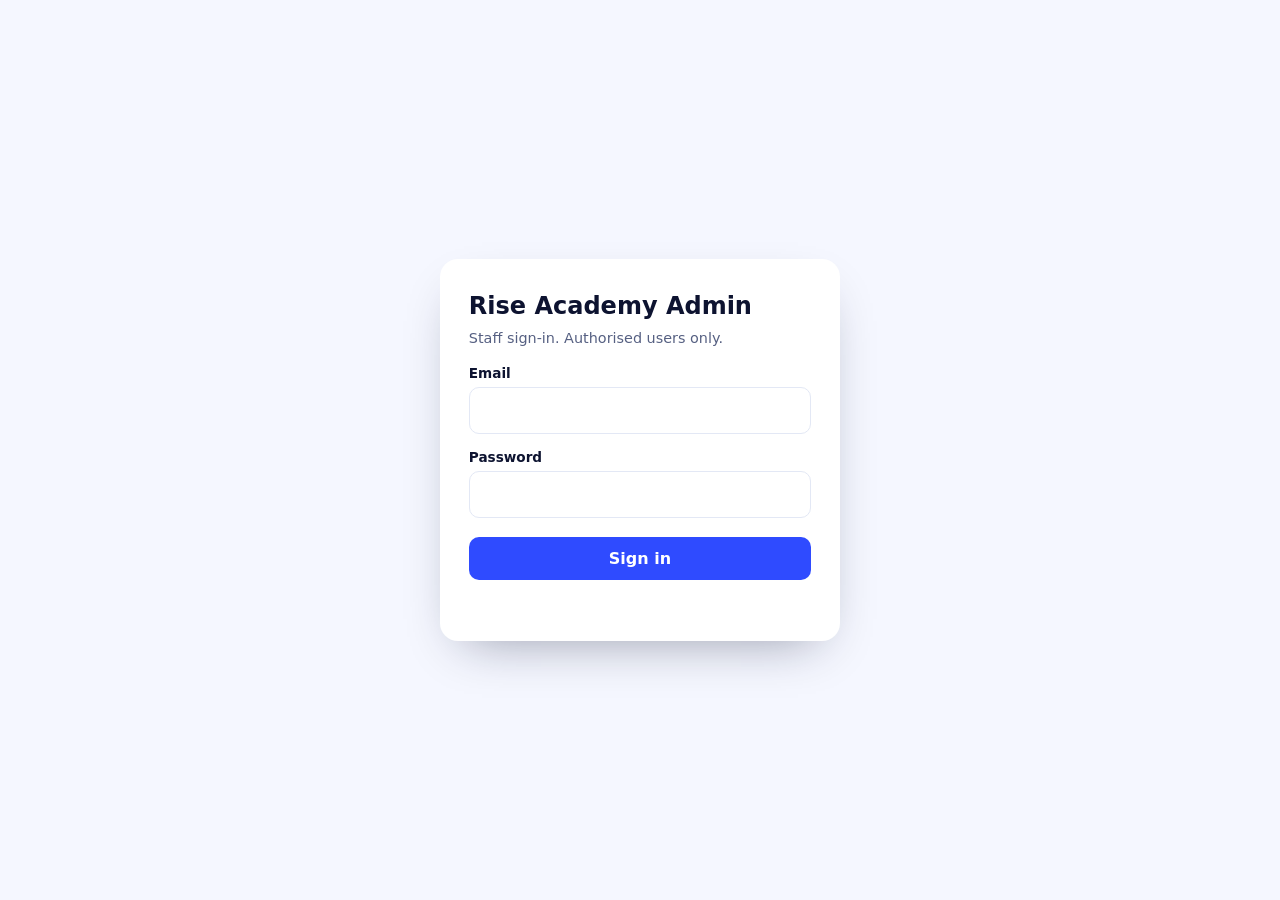
<file: admin/index.html>
<!DOCTYPE html>
<html lang="en">
<head>
<meta charset="utf-8">
<meta name="viewport" content="width=device-width, initial-scale=1">
<meta name="robots" content="noindex, nofollow">
<title>Rise Academy · Admin</title>
<style>
  :root{--blue:#2f4bff;--ink:#0d1330;--ink2:#566082;--bg:#f5f7ff;--line:#e3e8f5}
  *{box-sizing:border-box;margin:0;padding:0}
  [hidden]{display:none!important}
  body{font-family:system-ui,-apple-system,"Segoe UI",Roboto,sans-serif;background:var(--bg);color:var(--ink);line-height:1.5}
  .wrap{width:min(1150px,94%);margin:0 auto;padding:1.5rem 0 3rem}
  h1{font-size:1.5rem}
  .btn{padding:.6rem 1.1rem;border-radius:10px;border:0;background:var(--blue);color:#fff;font:inherit;font-weight:700;cursor:pointer}
  .btn:disabled{opacity:.6;cursor:wait}
  .btn.ghost{background:#fff;color:var(--ink);border:1px solid var(--line)}
  .btn.sm{padding:.35rem .7rem;font-size:.82rem}
  input,select{padding:.65rem .9rem;border:1px solid var(--line);border-radius:10px;font:inherit;background:#fff;width:100%}
  label{display:block;font-size:.85rem;font-weight:600;margin:.8rem 0 .25rem}
  .msg{font-size:.9rem;min-height:1.3rem;margin-top:.7rem}
  .msg.err{color:#a11d1d}.msg.ok{color:#14703a}
  .box{background:#fff;border-radius:18px;padding:1.8rem;box-shadow:0 20px 50px -24px rgba(13,19,48,.45)}
  #login{min-height:100vh;display:grid;place-items:center;padding:1rem}
  #login .box{width:min(400px,100%)}
  #login h1{margin-bottom:.3rem}
  #login p.sub{color:var(--ink2);font-size:.9rem}
  #login .btn{width:100%;margin-top:1.2rem}
  header{display:flex;justify-content:space-between;align-items:center;flex-wrap:wrap;gap:.8rem;margin-bottom:1.2rem}
  header .who{display:flex;align-items:center;gap:.8rem;font-size:.85rem;color:var(--ink2)}
  .cards{display:grid;grid-template-columns:repeat(auto-fit,minmax(200px,1fr));gap:1rem;margin-bottom:1.2rem}
  .card{background:#fff;border-radius:16px;padding:1rem 1.2rem;box-shadow:0 8px 24px -16px rgba(13,19,48,.4)}
  .card small{color:var(--ink2);font-weight:600}.card b{display:block;font-size:1.6rem;margin-top:.2rem}
  .tools{display:flex;flex-wrap:wrap;gap:.7rem;align-items:center;margin-bottom:1rem}
  .tools input[type=search]{flex:1;min-width:200px;width:auto}
  .chips{display:flex;gap:.4rem;flex-wrap:wrap}
  .chip{padding:.45rem .9rem;border-radius:999px;border:1px solid var(--line);background:#fff;font:inherit;font-size:.85rem;font-weight:600;cursor:pointer}
  .chip[aria-pressed="true"]{background:var(--blue);color:#fff;border-color:var(--blue)}
  .tablebox{background:#fff;border-radius:16px;overflow:auto;box-shadow:0 8px 24px -16px rgba(13,19,48,.4)}
  table{width:100%;border-collapse:collapse;min-width:900px}
  th,td{text-align:left;padding:.75rem 1rem;border-bottom:1px solid var(--line);font-size:.92rem;white-space:nowrap}
  th{background:#f0f3ff;font-size:.78rem;text-transform:uppercase;letter-spacing:.05em;color:var(--ink2)}
  .num{text-align:right}
  .badge{display:inline-block;padding:.2rem .7rem;border-radius:999px;font-size:.78rem;font-weight:800}
  .Paid{background:#d9f5e3;color:#14703a}.Partial{background:#fff3c4;color:#8a6500}
  .Pending{background:#e3e8ff;color:#1f35d1}.Overdue{background:#ffd9d9;color:#a11d1d}
  .empty{padding:2rem;text-align:center;color:var(--ink2)}
  dialog{border:0;border-radius:16px;padding:1.4rem;width:min(420px,92%);box-shadow:0 30px 60px -20px rgba(0,0,0,.5)}
  dialog::backdrop{background:rgba(13,19,48,.5)}
  dialog h2{font-size:1.15rem}
  .row{display:flex;gap:.6rem;justify-content:flex-end;margin-top:1.1rem}
  .grid2{display:grid;grid-template-columns:1fr 1fr;gap:.7rem}
  .setup{max-width:560px}
  .setup code{background:#eef1ff;padding:.1rem .4rem;border-radius:6px}
</style>
</head>
<body>

<!-- Shown if config.js has not been filled in -->
<div id="setup" class="wrap setup" hidden>
  <div class="box">
    <h1>Setup needed</h1>
    <p class="msg">Open <code>admin/config.js</code> and paste your Supabase <b>Project URL</b> and <b>anon public key</b>, then reload this page.</p>
  </div>
</div>

<!-- Login -->
<main id="login" hidden>
  <form class="box" id="loginForm" autocomplete="on">
    <h1>Rise Academy Admin</h1>
    <p class="sub">Staff sign-in. Authorised users only.</p>
    <label for="email">Email</label>
    <input id="email" type="email" required autocomplete="username">
    <label for="password">Password</label>
    <input id="password" type="password" required autocomplete="current-password">
    <button class="btn" type="submit" id="loginBtn">Sign in</button>
    <p class="msg" id="loginMsg" role="alert"></p>
  </form>
</main>

<!-- Dashboard -->
<div id="app" class="wrap" hidden>
  <header>
    <h1>Students &amp; Fees</h1>
    <div class="who">
      <span id="whoEmail"></span>
      <button class="btn" id="addStudentBtn" type="button">+ Add student</button>
      <button class="btn ghost" id="logoutBtn" type="button">Sign out</button>
    </div>
  </header>
  <section class="cards" aria-label="Summary">
    <div class="card"><small>Total fees</small><b id="sTotal">–</b></div>
    <div class="card"><small>Collected</small><b id="sPaid">–</b></div>
    <div class="card"><small>Balance due</small><b id="sBal">–</b></div>
    <div class="card"><small>Overdue students</small><b id="sOver">–</b></div>
  </section>
  <div class="tools">
    <input type="search" id="q" placeholder="Search name, ID, course or phone" aria-label="Search students">
    <div class="chips" id="chips" role="group" aria-label="Filter by status"></div>
  </div>
  <p class="msg" id="appMsg" role="status"></p>
  <div class="tablebox">
    <table>
      <thead><tr>
        <th>ID</th><th>Student</th><th>Course</th><th>Phone</th>
        <th class="num">Fee (₹)</th><th class="num">Paid (₹)</th><th class="num">Balance (₹)</th>
        <th>Due date</th><th>Status</th><th></th>
      </tr></thead>
      <tbody id="rows"></tbody>
    </table>
    <p class="empty" id="empty" hidden>No matching students.</p>
  </div>
</div>

<!-- Add payment -->
<dialog id="payDlg">
  <form method="dialog" id="payForm">
    <h2 id="payTitle">Add payment</h2>
    <label for="amt">Amount (₹)</label>
    <input type="number" id="amt" min="1" step="1" required>
    <div class="grid2">
      <div><label for="pdate">Date</label><input type="date" id="pdate" required></div>
      <div><label for="pmethod">Method</label>
        <select id="pmethod"><option>Cash</option><option>UPI</option><option>Card</option><option>Bank transfer</option><option>Other</option></select></div>
    </div>
    <p class="msg err" id="payErr" role="alert"></p>
    <div class="row"><button class="btn ghost" type="button" data-close="payDlg">Cancel</button><button class="btn" type="submit" id="paySave">Save payment</button></div>
  </form>
</dialog>

<!-- Add student -->
<dialog id="stuDlg">
  <form method="dialog" id="stuForm">
    <h2>Add student</h2>
    <label for="sName">Student name</label><input id="sName" required maxlength="100">
    <label for="sCourse">Course</label><input id="sCourse" maxlength="100" placeholder="e.g. Spoken English">
    <div class="grid2">
      <div><label for="sParent">Parent / guardian</label><input id="sParent" maxlength="100"></div>
      <div><label for="sPhone">Phone</label><input id="sPhone" type="tel" pattern="[0-9+ ]{10,15}" title="10–15 digits" maxlength="15"></div>
    </div>
    <div class="grid2">
      <div><label for="sFee">Course fee (₹)</label><input id="sFee" type="number" min="0" step="1" required></div>
      <div><label for="sDue">Fee due date</label><input id="sDue" type="date" required></div>
    </div>
    <p class="msg err" id="stuErr" role="alert"></p>
    <div class="row"><button class="btn ghost" type="button" data-close="stuDlg">Cancel</button><button class="btn" type="submit" id="stuSave">Save student</button></div>
  </form>
</dialog>

<script src="supabase.js"></script>
<script src="config.js"></script>
<script src="admin.js"></script>
</body>
</html>
</file>
